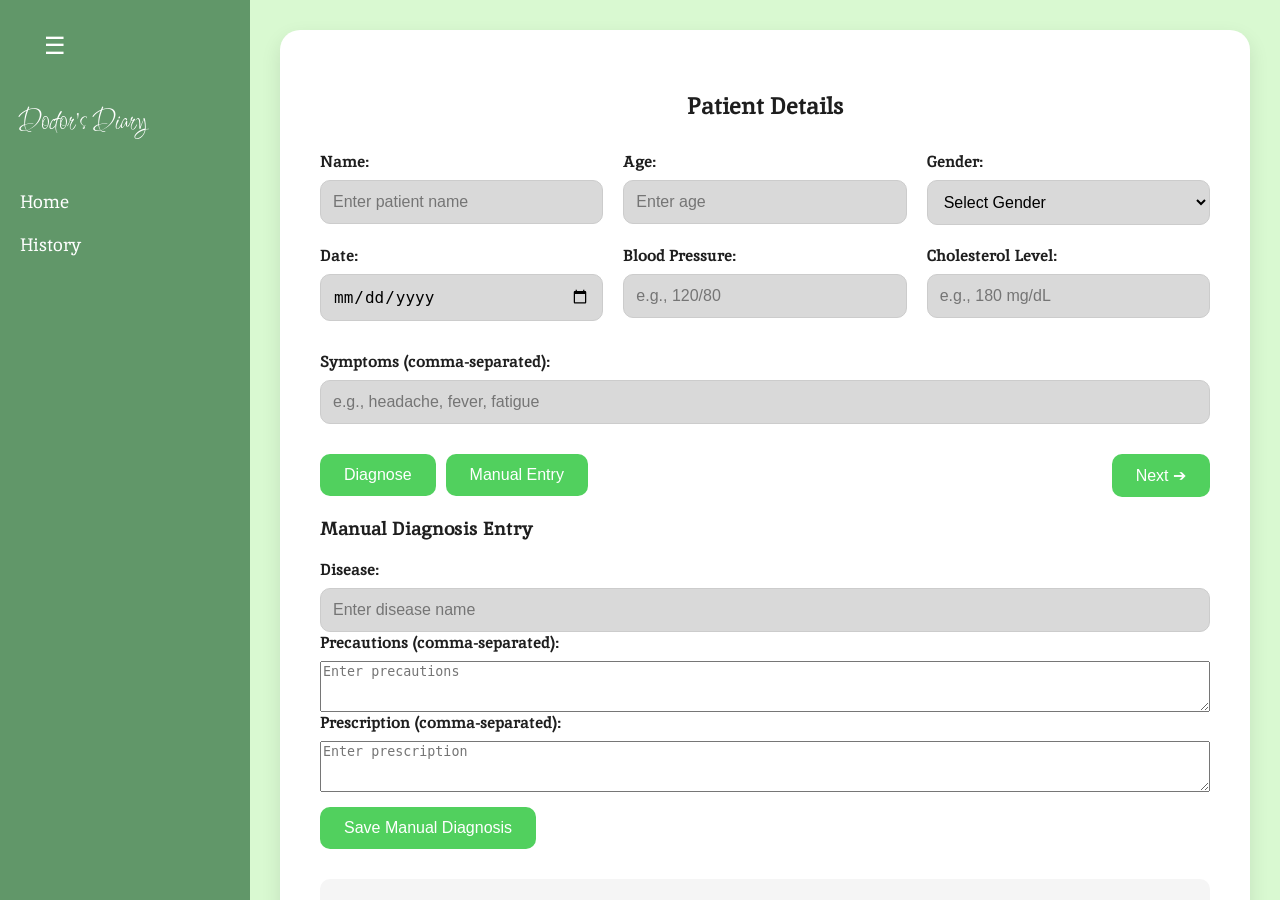
<file: backend/templates/index.html>
<!DOCTYPE html>
<html lang="en">
<head>
  <meta charset="UTF-8" />
  <meta name="viewport" content="width=device-width, initial-scale=1.0" />
  <title>Doctor's Notes</title>
  <link href="https://fonts.googleapis.com/css2?family=Inika&family=Inspiration&display=swap" rel="stylesheet">
  <style>
    :root {
      --sidebar-green: #619769;
      --main-bg: #D9F9D1;
      --button-green: #51D05E;
      --card-gray: #D9D9D9;
      --text-dark: #1E1E1E;
    }

    body {
      margin: 0;
      font-family: 'Inika', serif;
      background-color: var(--main-bg);
      display: flex;
      height: 100vh;
      color: var(--text-dark);
    }

    .sidebar {
      background-color: var(--sidebar-green);
      width: 250px;
      transition: width 0.3s ease;
      overflow: hidden;
      display: flex;
      flex-direction: column;
      align-items: flex-start;
      padding: 20px;
      box-sizing: border-box;
    }

    .sidebar.collapsed {
      width: 60px;
    }

    .toggle-btn {
      background: none;
      border: none;
      font-size: 24px;
      color: white;
      cursor: pointer;
      align-self: flex-start;
      margin-bottom: 30px;
    }

    .logo {
      font-family: 'Inspiration', cursive;
      font-size: 30px;
      color: white;
      margin-bottom: 40px;
      transition: opacity 0.3s, transform 0.3s;
      white-space: nowrap;
    }

    .sidebar.collapsed .logo,
    .sidebar.collapsed .nav-item span {
      opacity: 0;
      transform: scaleX(0);
      transition: opacity 0.3s, transform 0.3s;
    }

    .nav-item {
      color: white;
      font-size: 18px;
      padding: 10px 0;
      width: 100%;
      cursor: pointer;
      transition: background-color 0.2s;
    }

    .nav-item:hover {
      background-color: rgba(255, 255, 255, 0.1);
    }

    .main {
      flex-grow: 1;
      padding: 30px;
      overflow-y: auto;
    }

    .main-container {
      max-width: 900px;
      margin: auto;
      background-color: white;
      border-radius: 20px;
      padding: 40px;
      box-shadow: 0 8px 20px rgba(0, 0, 0, 0.1);
    }

    h2 {
      text-align: center;
      margin-bottom: 30px;
    }

    .form-grid {
      display: grid;
      grid-template-columns: repeat(auto-fit, minmax(260px, 1fr));
      gap: 20px;
    }

    .form-group {
      display: flex;
      flex-direction: column;
    }

    .form-group label {
      font-weight: bold;
      margin-bottom: 8px;
    }

    .form-group input,
    .form-group select {
      padding: 12px;
      border: 1px solid #ccc;
      border-radius: 10px;
      font-size: 16px;
      background-color: var(--card-gray);
    }

    .buttons {
      display: flex;
      align-items: center;
      margin-top: 30px;
    }

    button {
      background-color: var(--button-green);
      color: white;
      padding: 12px 24px;
      font-size: 16px;
      border: none;
      border-radius: 10px;
      cursor: pointer;
      transition: background-color 0.3s;
    }

    button:hover {
      background-color: #3ca14a;
    }

    #result {
      margin-top: 25px;
      background-color: #f5f5f5;
      padding: 20px;
      border-radius: 10px;
    }

    .nav-item a {
      text-decoration: none;
      color: inherit;
      display: block;
      width: 100%;
    }

    @media (max-width: 768px) {
      .welcome-text {
        font-size: 2rem;
      }
    }
  </style>
</head>
<body>

<div class="sidebar" id="sidebar">
  <button class="toggle-btn" onclick="toggleSidebar()">☰</button>
  <div class="logo">Doctor's Diary</div>
  <div class="nav-item"><a href="/">Home</a></div>
  <div class="nav-item"><a href="/history">History</a></div>
</div>

<div class="main">
  <div class="main-container">
    <h2>Patient Details</h2>
    <div class="form-grid">
      <div class="form-group">
        <label for="patientName">Name:</label>
        <input type="text" id="patientName" placeholder="Enter patient name" />
      </div>

      <div class="form-group">
        <label for="age">Age:</label>
        <input type="text" id="age" placeholder="Enter age" />
      </div>

      <div class="form-group">
        <label for="genderInput">Gender:</label>
        <select id="genderInput" required>
          <option value="">Select Gender</option>
          <option value="Male">Male</option>
          <option value="Female">Female</option>
          <option value="Other">Other</option>
        </select>
      </div>

      <div class="form-group">
        <label for="date">Date:</label>
        <input type="date" id="date" />
      </div>

      <div class="form-group">
        <label for="bp">Blood Pressure:</label>
        <input type="text" id="bp" placeholder="e.g., 120/80" />
      </div>

      <div class="form-group">
        <label for="cholesterol">Cholesterol Level:</label>
        <input type="text" id="cholesterol" placeholder="e.g., 180 mg/dL" />
      </div>
    </div>

    <div class="form-group" style="margin-top: 30px;">
      <label for="symptoms">Symptoms (comma-separated):</label>
      <input type="text" id="symptoms" placeholder="e.g., headache, fever, fatigue" />
    </div>

    <div class="buttons">
      <button id="diagnoseBtn">Diagnose</button>
      <button id="manualEntryBtn" style="margin-left: 10px;">Manual Entry</button>
      <button id="nextBtn" style="margin-left: auto;">Next ➔</button>
    </div>

    <!-- Manual Entry Form (hidden initially) -->
    <div id="manualEntryForm" class="manual-entry-form">
      <h3>Manual Diagnosis Entry</h3>
      <div class="form-group">
        <label for="manualDisease">Disease:</label>
        <input type="text" id="manualDisease" placeholder="Enter disease name" />
      </div>
      <div class="form-group">
        <label for="manualPrecautions">Precautions (comma-separated):</label>
        <textarea id="manualPrecautions" rows="3" placeholder="Enter precautions"></textarea>
      </div>
      <div class="form-group">
        <label for="manualPrescription">Prescription (comma-separated):</label>
        <textarea id="manualPrescription" rows="3" placeholder="Enter prescription"></textarea>
      </div>
      <button onclick="submitManualEntry()" style="margin-top: 15px;">Save Manual Diagnosis</button>
    </div>

    <div id="result" style="margin-top: 30px;"></div>
  </div>
</div>

<!-- Sidebar toggle -->
<script>
  function toggleSidebar() {
    document.getElementById('sidebar').classList.toggle('collapsed');
  }
</script>

<!-- Diagnose Button -->
<script>
  document.getElementById('diagnoseBtn').addEventListener('click', function () {
    const patientData = {
      name: document.getElementById('patientName').value,
      age: document.getElementById('age').value,
      gender: document.getElementById('genderInput').value,
      date: document.getElementById('date').value,
      bp: document.getElementById('bp').value,
      cholesterol: document.getElementById('cholesterol').value,
      symptoms: document.getElementById('symptoms').value.split(',').map(s => s.trim())
    };

    localStorage.setItem('patientInfo', JSON.stringify(patientData));

    fetch('/diagnose', {
      method: 'POST',
      headers: {
        'Content-Type': 'application/json'
      },
      body: JSON.stringify(patientData)
    })
    .then(response => response.json())
    .then(data => {
      if (data.error) {
        document.getElementById('result').innerHTML = `<p style="color:red;">${data.error}</p>`;
      } else {
        document.getElementById('result').innerHTML = `
          <h3>Diagnosis Result</h3>
          <p><strong>Disease:</strong> ${data.disease}</p>
          <p><strong>Precautions:</strong></p>
          <ul>${data.precautions.map(p => `<li>${p}</li>`).join('')}</ul>
          <p><strong>Prescription:</strong></p>
          <ul>${data.prescription.map(p => `<li>${p}</li>`).join('')}</ul>
        `;
      }
    })
    .catch(err => {
      console.error(err);
      document.getElementById('result').innerHTML = `<p style="color:red;">Error: ${err.message}</p>`;
    });
  });
</script>

<!-- Manual Entry Button -->
<script>
  document.getElementById('manualEntryBtn').addEventListener('click', function () {
    const form = document.getElementById('manualEntryForm');
    form.style.display = form.style.display === 'none' ? 'block' : 'none';
  });

  function submitManualEntry() {
    const disease = document.getElementById('manualDisease').value;
    const precautions = document.getElementById('manualPrecautions').value.split(',').map(p => p.trim());
    const prescription = document.getElementById('manualPrescription').value.split(',').map(p => p.trim());

    document.getElementById('result').innerHTML = `
      <h3>Manual Diagnosis Result</h3>
      <p><strong>Disease:</strong> ${disease}</p>
      <p><strong>Precautions:</strong></p>
      <ul>${precautions.map(p => `<li>${p}</li>`).join('')}</ul>
      <p><strong>Prescription:</strong></p>
      <ul>${prescription.map(p => `<li>${p}</li>`).join('')}</ul>
    `;

    localStorage.setItem('manualDiagnosis', JSON.stringify({ disease, precautions, prescription }));

    document.getElementById('manualEntryForm').style.display = 'none';
  }
</script>

<!-- Next Button -->
<script>
  document.getElementById('nextBtn').addEventListener('click', function () {
    const resultContent = document.getElementById('result').innerHTML.trim();
    if (!resultContent) {
      alert('Please diagnose or manually enter data first before proceeding.');
      return;
    }
    const diagnosisData = {
      htmlContent: resultContent
    };
    localStorage.setItem('diagnosisInfo', JSON.stringify(diagnosisData));
    window.location.href = '/print';
  });
</script>

</body>
</html>
</file>
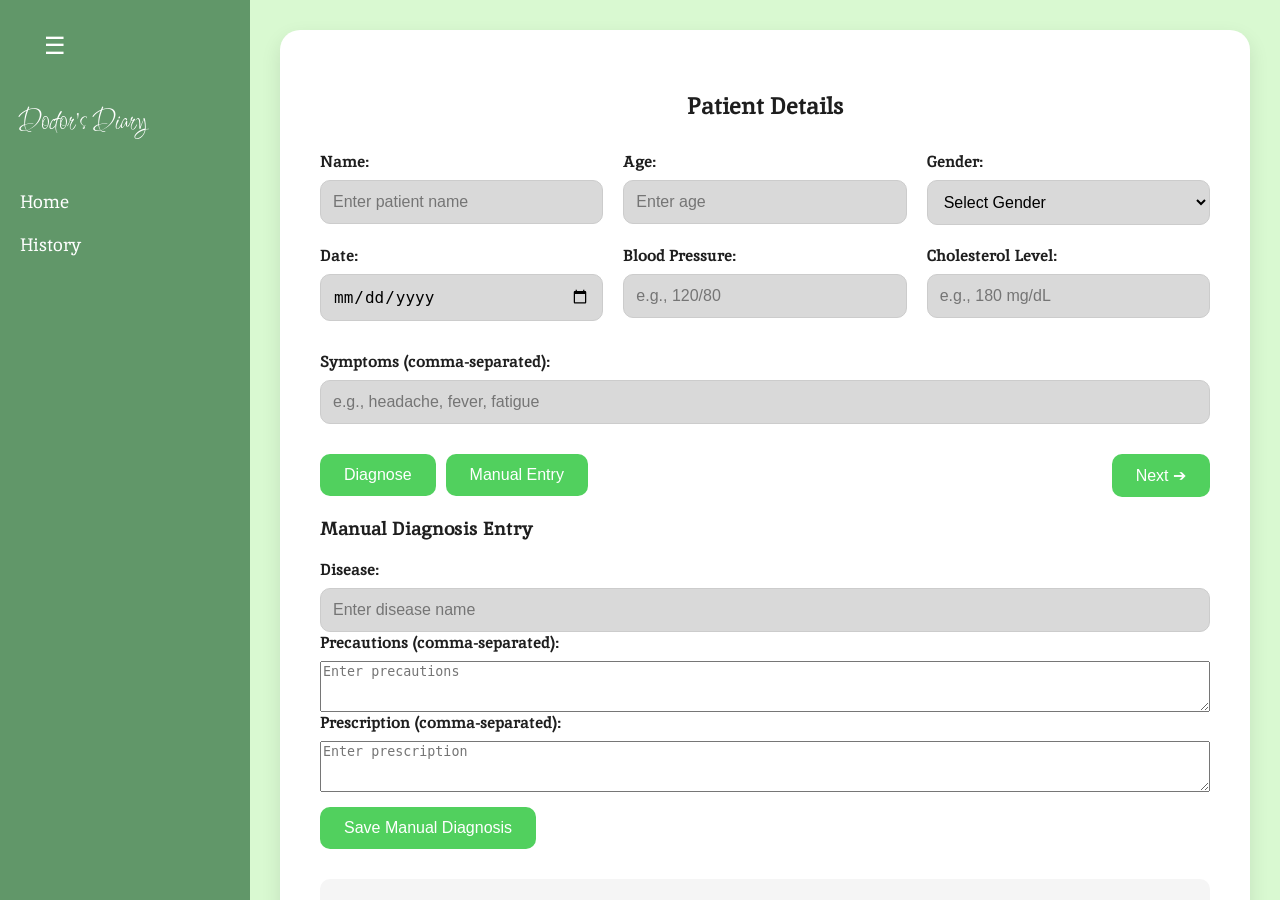
<file: backend/templates/diagnoses.html>
<!DOCTYPE html>
<html lang="en">
<head>
  <meta charset="UTF-8" />
  <meta name="viewport" content="width=device-width, initial-scale=1.0"/>
  <title>Diagnosis</title>

  <style>
    :root {
      --sidebar-green: #619769;
      --main-bg: #D9F9D1;
      --button-green: #51D05E;
      --card-gray: #D9D9D9;
      --text-dark: #1E1E1E;
    }

    body {
      margin: 0;
      font-family: 'Inika', serif;
      background-color: var(--main-bg);
      display: flex;
      height: 100vh;
      color: var(--text-dark);
    }

    .sidebar {
      background-color: var(--sidebar-green);
      width: 250px;
      transition: width 0.3s ease;
      overflow: hidden;
      display: flex;
      flex-direction: column;
      align-items: flex-start;
      padding: 20px;
      box-sizing: border-box;
    }

    .sidebar.collapsed {
      width: 60px;
    }

    .toggle-btn {
      background: none;
      border: none;
      font-size: 24px;
      color: white;
      cursor: pointer;
      align-self: flex-start;
      margin-bottom: 30px;
    }

    .logo {
      font-family: 'Inspiration', cursive;
      font-size: 30px;
      color: white;
      margin-bottom: 40px;
      transition: opacity 0.3s, transform 0.3s;
      white-space: nowrap;
    }

    .sidebar.collapsed .logo,
    .sidebar.collapsed .nav-item span {
      opacity: 0;
      transform: scaleX(0);
      transition: opacity 0.3s, transform 0.3s;
    }

    .nav-item {
      color: white;
      font-size: 18px;
      padding: 10px 0;
      width: 100%;
      cursor: pointer;
      transition: background-color 0.2s;
    }

    .nav-item:hover {
      background-color: rgba(255, 255, 255, 0.1);
    }

    .main {
      flex-grow: 1;
      display: flex;
      justify-content: center;
      align-items: center;
      text-align: center;
      padding: 20px;
    }

    .welcome-text {
      font-size: 3.5rem;
      opacity: 0.1;
      font-weight: bold;
      margin-top: 40px;
    }

    .new-note-btn {
      background-color: var(--button-green);
      color: white;
      border: none;
      border-radius: 50%;
      width: 80px;
      height: 80px;
      font-size: 40px;
      cursor: pointer;
      box-shadow: 0 4px 10px rgba(0, 0, 0, 0.2);
      margin-bottom: 10px;
    }

    .new-note-wrapper {
      display: flex;
      flex-direction: column;
      align-items: center;
    }
    .nav-item a {
        text-decoration: none;
        color: inherit;
        display: block;
        width: 100%;
      }
    @media (max-width: 768px) {
      .welcome-text {
        font-size: 2rem;
      }
    }
  </style>
</head>
<body>
  <div class="sidebar">
    <a href="homepage.html">Home</a>
    <a href="history.html">History</a>
    <a href="index.html">New Diagnosis</a>
  </div>

  <div class="main">
    <h1>Patient Diagnosis</h1>

    <div id="patient-details"></div>

    <form id="diagnosis-form">
      <h3>Select Symptoms:</h3>
      <div id="symptom-list" style="max-height: 200px; overflow-y: scroll;"></div>
      <button type="submit">Diagnose</button>
    </form>

    <div id="result-section" style="display:none;">
      <h2>Prediction: <span id="disease"></span></h2>
      <h3>Precautions:</h3>
      <ul id="precautions"></ul>
      <h3>Prescription:</h3>
      <ul id="prescription"></ul>

      <button id="save-report">Save Report</button>
      <button onclick="window.open('print.html')">Print</button>
    </div>
  </div>

  <script>
    const patientData = JSON.parse(localStorage.getItem("patientData"));
    if (!patientData) {
      window.location.href = "index.html";
    }

    // Show patient details
    document.getElementById("patient-details").innerHTML = `
      <p><strong>Name:</strong> ${patientData.name}</p>
      <p><strong>Age:</strong> ${patientData.age}</p>
      <p><strong>Blood Pressure:</strong> ${patientData.bp}</p>
      <p><strong>Cholesterol:</strong> ${patientData.cholesterol}</p>
    `;

    // Fetch symptoms from backend
    fetch("/")
      .then(res => res.text())
      .then(html => {
        const parser = new DOMParser();
        const doc = parser.parseFromString(html, "text/html");
        const symptoms = Array.from(doc.querySelectorAll("option")).map(opt => opt.value);
        const list = document.getElementById("symptom-list");
        symptoms.forEach(sym => {
          const checkbox = document.createElement("input");
          checkbox.type = "checkbox";
          checkbox.name = "symptoms";
          checkbox.value = sym;
          const label = document.createElement("label");
          label.textContent = sym;
          label.prepend(checkbox);
          list.appendChild(label);
          list.appendChild(document.createElement("br"));
        });
      });

    document.getElementById("diagnosis-form").addEventListener("submit", function(e) {
      e.preventDefault();
      const checked = Array.from(document.querySelectorAll("input[name='symptoms']:checked"))
        .map(cb => cb.value);

      fetch("/diagnose", {
        method: "POST",
        headers: { 'Content-Type': 'application/x-www-form-urlencoded' },
        body: new URLSearchParams({
          age: patientData.age,
          bp: patientData.bp,
          cholesterol: patientData.cholesterol,
          symptoms: checked
        })
      })
      .then(res => res.text())
      .then(html => {
        const parser = new DOMParser();
        const doc = parser.parseFromString(html, "text/html");

        const disease = doc.getElementById("disease").textContent;
        const precautions = Array.from(doc.querySelectorAll("#precautions li")).map(li => li.textContent);
        const prescription = Array.from(doc.querySelectorAll("#prescription li")).map(li => li.textContent);

        document.getElementById("disease").textContent = disease;
        document.getElementById("precautions").innerHTML = precautions.map(p => `<li>${p}</li>`).join("");
        document.getElementById("prescription").innerHTML = prescription.map(p => `<li>${p}</li>`).join("");

        document.getElementById("result-section").style.display = "block";

        localStorage.setItem("diagnosisResult", JSON.stringify({
          ...patientData,
          disease,
          precautions,
          prescription,
          date: new Date().toLocaleString()
        }));
      });
    });

    document.getElementById("save-report").addEventListener("click", () => {
      const saved = JSON.parse(localStorage.getItem("history") || "[]");
      const report = JSON.parse(localStorage.getItem("diagnosisResult"));
      saved.push(report);
      localStorage.setItem("history", JSON.stringify(saved));
      alert("Report saved!");
    });
  </script>
</body>
</html>
</file>
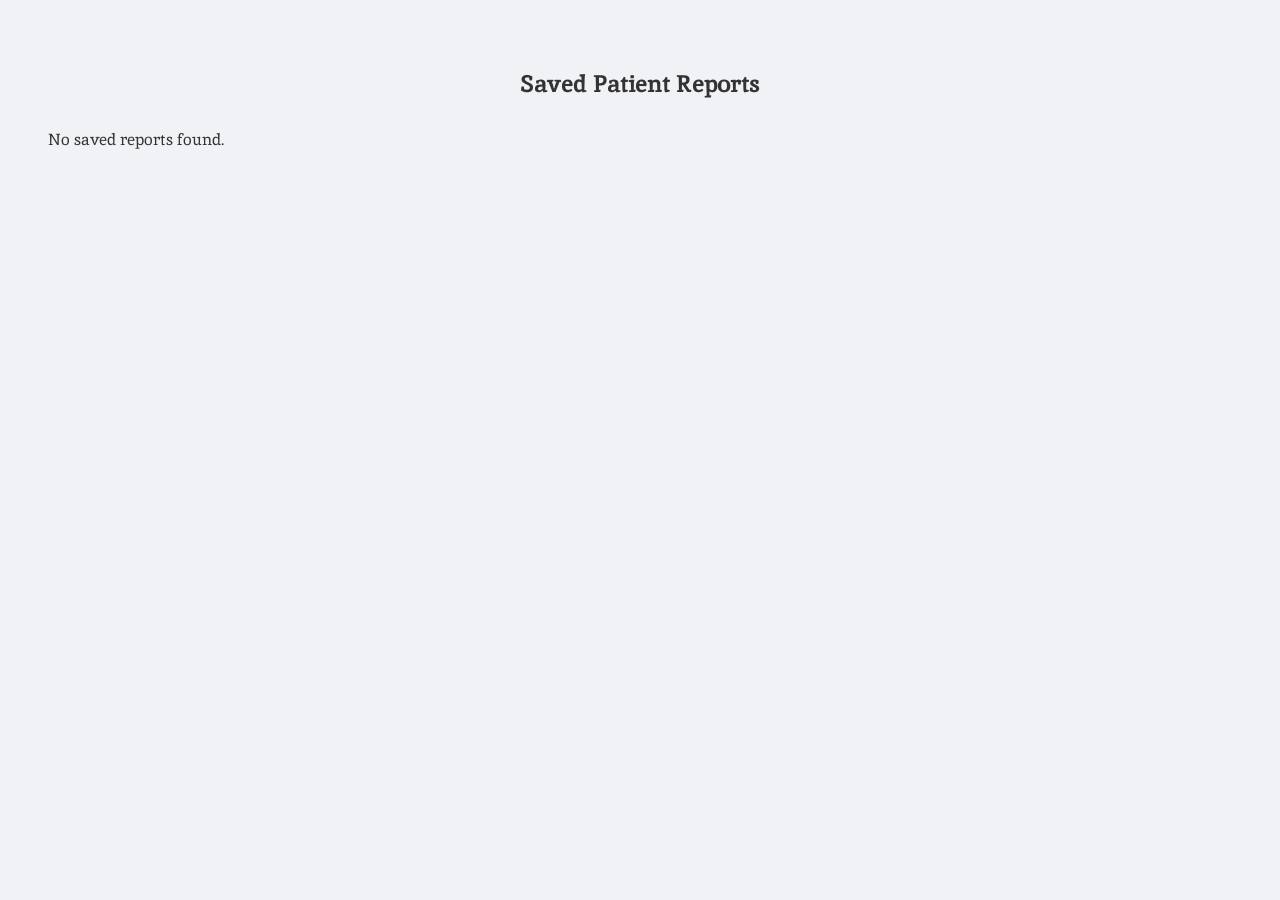
<file: backend/templates/history.html>
<!DOCTYPE html>
<html lang="en">
<head>
  <meta charset="UTF-8" />
  <title>Saved Reports</title>
  <link href="https://fonts.googleapis.com/css2?family=Inika&display=swap" rel="stylesheet">
  <style>
    body {
      font-family: 'Inika', serif;
      padding: 40px;
      background: #f0f2f5;
      color: #333;
    }

    h2 {
      text-align: center;
      margin-bottom: 30px;
    }

    .report-item {
      background: #fff;
      padding: 15px 20px;
      margin-bottom: 15px;
      border-left: 6px solid #4e73df;
      border-radius: 8px;
      box-shadow: 0 2px 6px rgba(0,0,0,0.05);
      display: flex;
      justify-content: space-between;
      align-items: center;
    }

    .info {
      flex-grow: 1;
    }

    .info p {
      margin: 5px 0;
    }

    .actions button {
      margin-left: 10px;
      padding: 6px 12px;
      font-family: 'Inika', serif;
      background-color: #4e73df;
      color: white;
      border: none;
      border-radius: 4px;
      cursor: pointer;
    }
    .sidebar {
      background-color: var(--sidebar-green);
      width: 250px;
      transition: width 0.3s ease;
      overflow: hidden;
      display: flex;
      flex-direction: column;
      align-items: flex-start;
      padding: 20px;
      box-sizing: border-box;
    }

    .sidebar.collapsed {
      width: 60px;
    }

    .toggle-btn {
      background: none;
      border: none;
      font-size: 24px;
      color: white;
      cursor: pointer;
      align-self: flex-start;
      margin-bottom: 30px;
    }

    .logo {
      font-family: 'Inspiration', cursive;
      font-size: 30px;
      color: white;
      margin-bottom: 40px;
      transition: opacity 0.3s, transform 0.3s;
      white-space: nowrap;
    }

    .sidebar.collapsed .logo,
    .sidebar.collapsed .nav-item span {
      opacity: 0;
      transform: scaleX(0);
      transition: opacity 0.3s, transform 0.3s;
    }

    .nav-item {
      color: white;
      font-size: 18px;
      padding: 10px 0;
      width: 100%;
      cursor: pointer;
      transition: background-color 0.2s;
    }

    .nav-item:hover {
      background-color: rgba(255, 255, 255, 0.1);
    }

    .actions button:hover {
      background-color: #2e59d9;
    }
  </style>
</head>
<body>
   
  <h2>Saved Patient Reports</h2>
  <div id="reportList"></div>

  <script>
    const reports = JSON.parse(localStorage.getItem('savedReports') || '[]');
    const listDiv = document.getElementById('reportList');

    if (reports.length === 0) {
      listDiv.innerHTML = "<p>No saved reports found.</p>";
    } else {
      reports.forEach((report, index) => {
        const wrapper = document.createElement('div');
        wrapper.className = 'report-item';

        wrapper.innerHTML = `
          <div class="info">
            <p><strong>Name:</strong> ${report.name}</p>
            <p><strong>Date:</strong> ${report.date}</p>
          </div>
          <div class="actions">
            <button onclick="viewReport(${index})">View</button>
            <button onclick="deleteReport(${index})">Delete</button>
          </div>
        `;
        listDiv.appendChild(wrapper);
      });
    }

    function viewReport(index) {
      const report = reports[index];
      const win = window.open('', '_blank');
      win.document.write(report.content);
    }
    function deleteReport(index) {
      if (confirm('Are you sure you want to delete this report?')) {
        reports.splice(index, 1);
        localStorage.setItem('savedReports', JSON.stringify(reports));
        location.reload();
      }
    }
  </script>
</body>
</html>
</file>
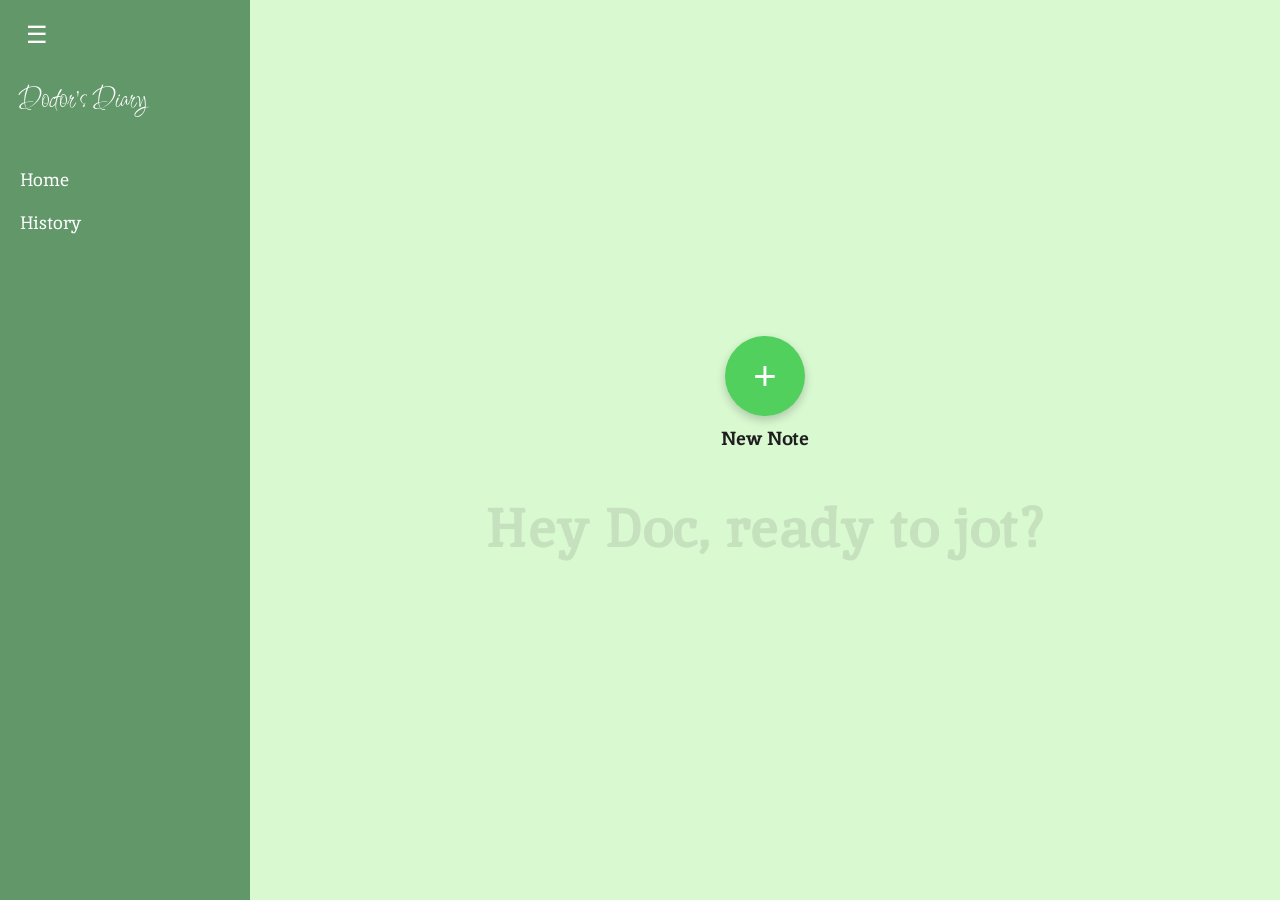
<file: backend/templates/homepage.html>
<!DOCTYPE html>
<html lang="en">
<head>
  <meta charset="UTF-8"/>
  <meta name="viewport" content="width=device-width, initial-scale=1.0"/>
  <title>Doctor's Diary</title>

  <!-- Google Fonts -->
  <link href="https://fonts.googleapis.com/css2?family=Inika&family=Inspiration&display=swap" rel="stylesheet">

  <style>
    :root {
      --sidebar-green: #619769;
      --main-bg: #D9F9D1;
      --button-green: #51D05E;
      --card-gray: #D9D9D9;
      --text-dark: #1E1E1E;
    }

    body {
      margin: 0;
      font-family: 'Inika', serif;
      background-color: var(--main-bg);
      display: flex;
      height: 100vh;
      color: var(--text-dark);
    }

    .sidebar {
      background-color: var(--sidebar-green);
      width: 250px;
      transition: width 0.3s ease;
      overflow: hidden;
      display: flex;
      flex-direction: column;
      align-items: flex-start;
      padding: 20px;
      box-sizing: border-box;
    }

    .sidebar.collapsed {
      width: 60px;
    }

    .toggle-btn {
      background: none;
      border: none;
      font-size: 24px;
      color: white;
      cursor: pointer;
      align-self: flex-start;
      margin-bottom: 30px;
    }

    .logo {
      font-family: 'Inspiration', cursive;
      font-size: 30px;
      color: white;
      margin-bottom: 40px;
      transition: opacity 0.3s, transform 0.3s;
      white-space: nowrap;
    }

    .sidebar.collapsed .logo,
    .sidebar.collapsed .nav-item span {
      opacity: 0;
      transform: scaleX(0);
      transition: opacity 0.3s, transform 0.3s;
    }

    .nav-item {
      color: white;
      font-size: 18px;
      padding: 10px 0;
      width: 100%;
      cursor: pointer;
      transition: background-color 0.2s;
    }

    .nav-item:hover {
      background-color: rgba(255, 255, 255, 0.1);
    }

    .main {
      flex-grow: 1;
      display: flex;
      justify-content: center;
      align-items: center;
      text-align: center;
      padding: 20px;
    }

    .welcome-text {
      font-size: 3.5rem;
      opacity: 0.1;
      font-weight: bold;
      margin-top: 40px;
    }

    .new-note-btn {
      background-color: var(--button-green);
      color: white;
      border: none;
      border-radius: 50%;
      width: 80px;
      height: 80px;
      font-size: 40px;
      cursor: pointer;
      box-shadow: 0 4px 10px rgba(0, 0, 0, 0.2);
      margin-bottom: 10px;
    }

    .new-note-wrapper {
      display: flex;
      flex-direction: column;
      align-items: center;
    }
    .nav-item a {
        text-decoration: none;
        color: inherit;
        display: block;
        width: 100%;
      }
    @media (max-width: 768px) {
      .welcome-text {
        font-size: 2rem;
      }
    }
  </style>
</head>
<body>

  <div class="sidebar" id="sidebar">
    <button class="toggle-btn" onclick="toggleSidebar()">☰</button>
    <div class="logo">Doctor's Diary</div>
    <div class="nav-item"><a href="/">Home</a></div>
    <div class="nav-item"><a href="/history">History</a></div>
  </div>

  <div class="main">
    <div>
      <div class="new-note-wrapper">
        <button class="new-note-btn" onclick="location.href='/index'">+</button>
        <div style="font-size: 1.2rem; font-weight: bold;">New Note</div>
      </div>
      <div class="welcome-text">Hey Doc, ready to jot?</div>
    </div>
  </div>

  <script>
    function toggleSidebar() {
      const sidebar = document.getElementById('sidebar');
      sidebar.classList.toggle('collapsed');
    }
  </script>
</body>
</html>
</file>
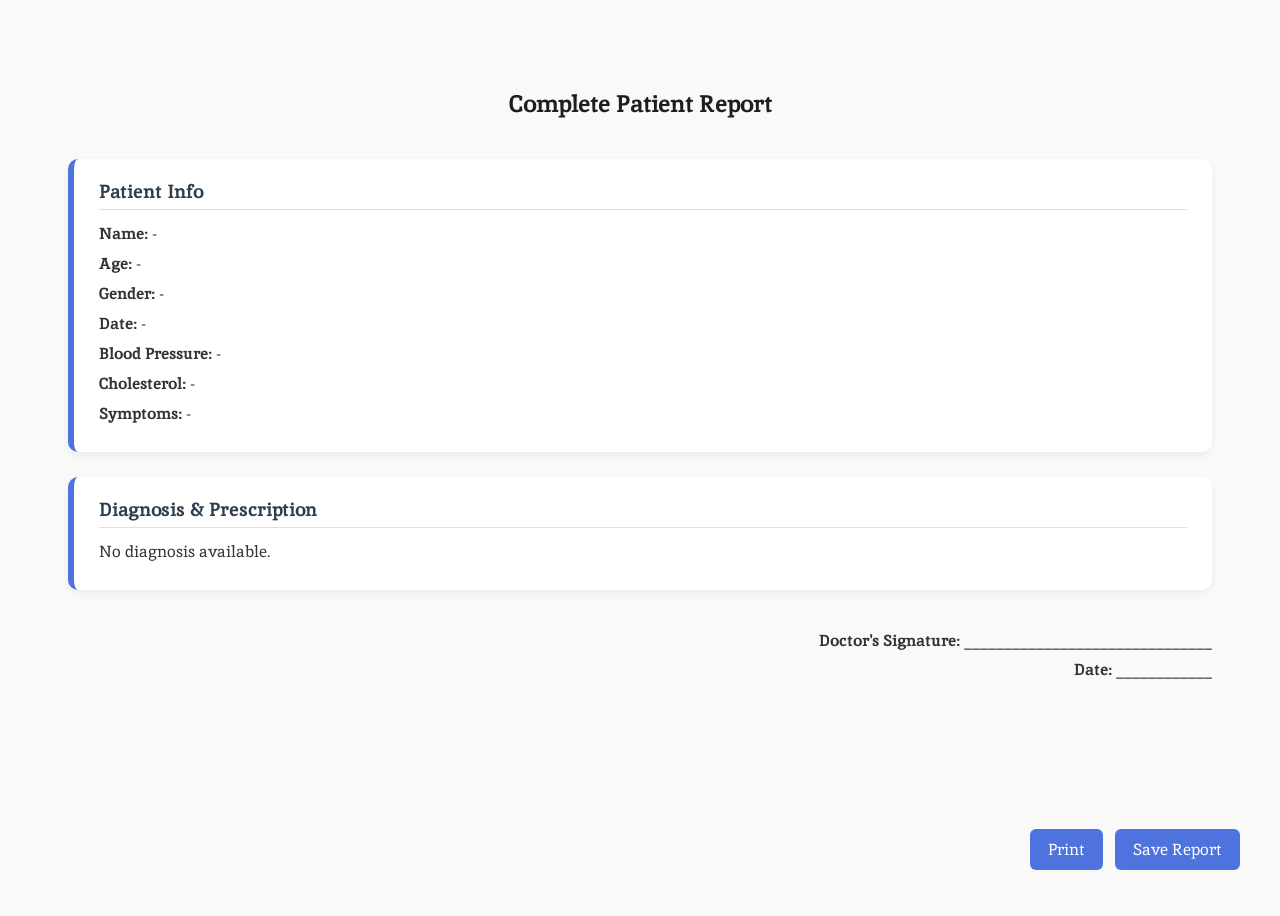
<file: backend/templates/print.html>
<!DOCTYPE html>
<html lang="en">
<head>
  <meta charset="UTF-8" />
  <title>Patient Summary</title>
  <link href="https://fonts.googleapis.com/css2?family=Inika&display=swap" rel="stylesheet">
  <style>
    body {
      font-family: 'Inika', serif;
      padding: 60px;
      background: #f9f9f9;
      color: #333;
      min-height: 100vh;
      box-sizing: border-box;
      position: relative;
    }

    h2 {
      text-align: center;
      margin-bottom: 40px;
      color: #1e1e1e;
    }

    .section {
      background: #ffffff;
      border-left: 6px solid #4e73df;
      padding: 20px 25px;
      margin-bottom: 25px;
      box-shadow: 0 4px 8px rgba(0,0,0,0.05);
      border-radius: 10px;
    }

    .section h3 {
      margin-top: 0;
      margin-bottom: 12px;
      border-bottom: 1px solid #e0e0e0;
      padding-bottom: 5px;
      color: #2c3e50;
    }

    .section p {
      margin: 6px 0;
      line-height: 1.5;
    }

    footer {
      margin-top: 40px;
      text-align: right;
      font-size: 16px;
      color: #333;
    }

    footer p {
      margin: 8px 0;
    }

    #buttons {
      position: fixed;
      bottom: 30px;
      right: 40px;
      display: flex;
      gap: 12px;
      z-index: 1000;
    }

    button {
      font-family: 'Inika', serif;
      padding: 10px 18px;
      background-color: #4e73df;
      color: white;
      border: none;
      border-radius: 6px;
      cursor: pointer;
      font-size: 16px;
      transition: background-color 0.3s ease;
    }

    button:hover {
      background-color: #2e59d9;
    }

    @media print {
      #buttons {
        display: none;
      }
    }
  </style>
</head>
<body>
  <h2>Complete Patient Report</h2>

  <div class="section">
    <h3>Patient Info</h3>
    <p><strong>Name:</strong> <span id="name"></span></p>
    <p><strong>Age:</strong> <span id="age"></span></p>
    <p><strong>Gender:</strong> <span id="gender"></span></p>
    <p><strong>Date:</strong> <span id="date"></span></p>
    <p><strong>Blood Pressure:</strong> <span id="bp"></span></p>
    <p><strong>Cholesterol:</strong> <span id="cholesterol"></span></p>
    <p><strong>Symptoms:</strong> <span id="symptoms"></span></p>
  </div>

  <div class="section" id="diagnosisSection">
    <h3>Diagnosis & Prescription</h3>
    <div id="diagnosisBlock"></div>
  </div>

  <div class="section" id="manualSection" style="display:none;">
    <h3>Manual Notes</h3>
    <p id="manualBlock"></p>
  </div>

  <footer>
    <p><strong>Doctor's Signature:</strong> _______________________________</p>
    <p><strong>Date:</strong> ____________</p>
  </footer>

  <div id="buttons">
    <button onclick="window.print()">Print</button>
    <button onclick="saveReport()">Save Report</button>
  </div>

  <script>
    window.onload = function () {
      const patientInfo = JSON.parse(localStorage.getItem('patientInfo')) || {};
      const diagnosisInfo = JSON.parse(localStorage.getItem('diagnosisInfo')) || {};

      document.getElementById('name').textContent = patientInfo.name || '-';
      document.getElementById('age').textContent = patientInfo.age || '-';
      document.getElementById('gender').textContent = patientInfo.gender || '-';
      document.getElementById('date').textContent = patientInfo.date || '-';
      document.getElementById('bp').textContent = patientInfo.bp || '-';
      document.getElementById('cholesterol').textContent = patientInfo.cholesterol || '-';
      document.getElementById('symptoms').textContent = (patientInfo.symptoms || []).join(', ') || '-';

      document.getElementById('diagnosisBlock').innerHTML = diagnosisInfo.htmlContent || '<p>No diagnosis available.</p>';

      if (diagnosisInfo.manualEntry && diagnosisInfo.manualEntry.trim() !== '') {
        document.getElementById('manualBlock').innerHTML = diagnosisInfo.manualEntry.replace(/\n/g, '<br>');
        document.getElementById('manualSection').style.display = 'block';
      }
    };

    function saveReport() {
      const name = document.getElementById('name').textContent.trim();
      const date = document.getElementById('date').textContent.trim();
      const content = document.documentElement.outerHTML; // save full page content

      const savedReports = JSON.parse(localStorage.getItem('savedReports') || '[]');
      savedReports.push({ name, date, content });
      localStorage.setItem('savedReports', JSON.stringify(savedReports));
      alert("Report saved successfully!");
    }
  </script>
</body>
</html>
</file>
